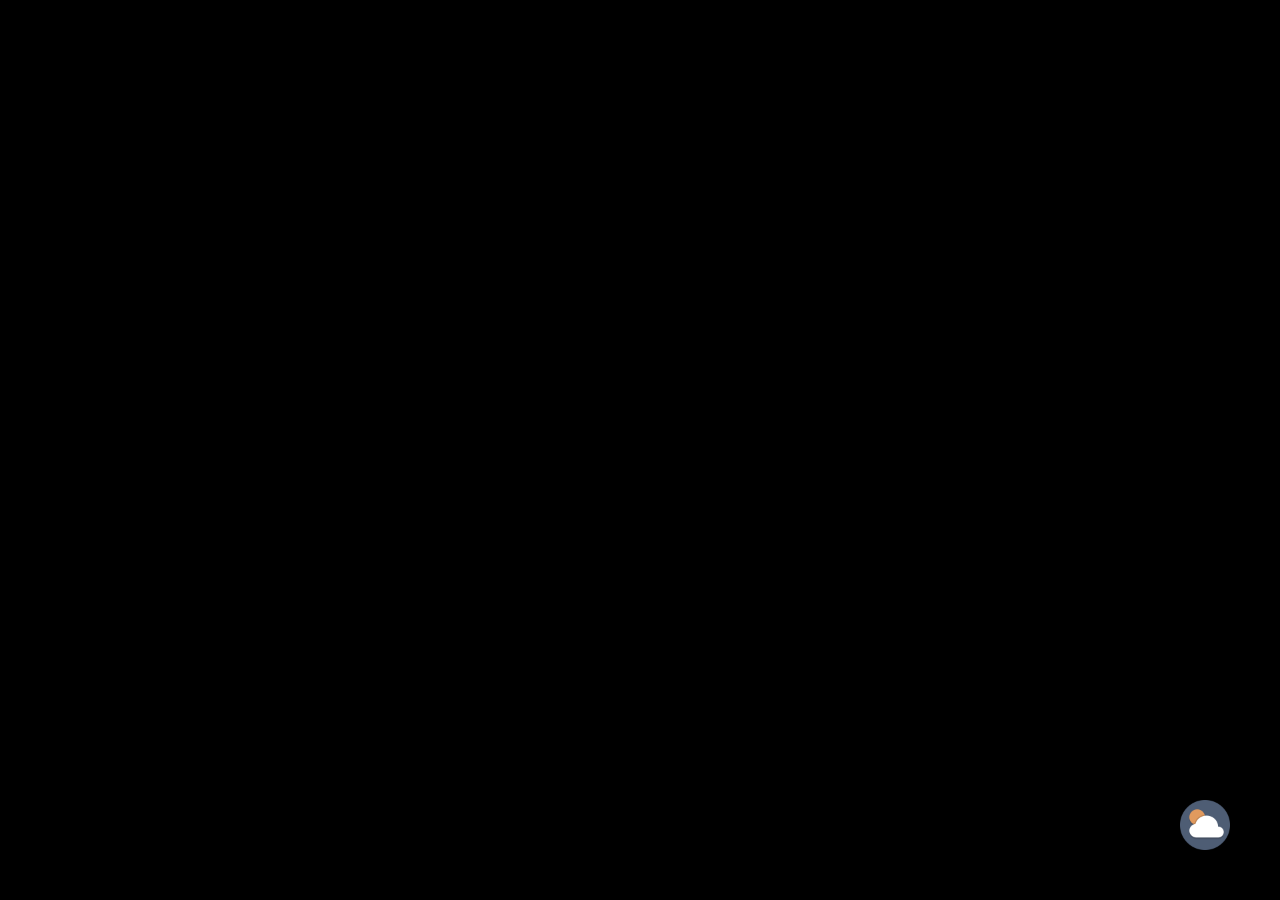
<file: Main/index.html>
<!DOCTYPE html>
<html lang="en">
<head>
    <title>SenyaWeather</title>
    <meta charset="UTF-8">
    <link rel="stylesheet" href="style.css">
    <link href="https://fonts.googleapis.com/css2?family=Poppins:wght@500&display=swap" rel="stylesheet">
    <meta name="viewport" content="width=device-width, initial-scale=1.0">
</head>
<body>
    <div class="home-left">

        <header class="header">
            <div class="logo">
                <h1>SenyaWeather</h1>
            </div>

            <nav>
                <a href="../Form/form.html">Sign Up</a>
                <a href="">Maps</a>
            </nav>
        </header>

        <div class="left-container">
            <h1 class="site">WWW.SENYAWEATHER.com</h1>
            <div class="cta">
                <a href="../Wth/index2.html">SEEWEATHER</a>
            </div>
        </div>

    </div>

    <div class="image-container">
        <div class="overlay"></div>
        <img src="d1.jpg" alt="">
    </div>

    <div class="socials">
        <ul>
            <li class="link">ABOUT</li>
            <li class="link">CONTACTS</li>
            <li class="link">AGREEMENT</li>
        </ul>
    </div>

    <div class="weath">
        <img src="weather.png">
    </div>

    <script src="js.js"></script>
</body>
</html>
</file>
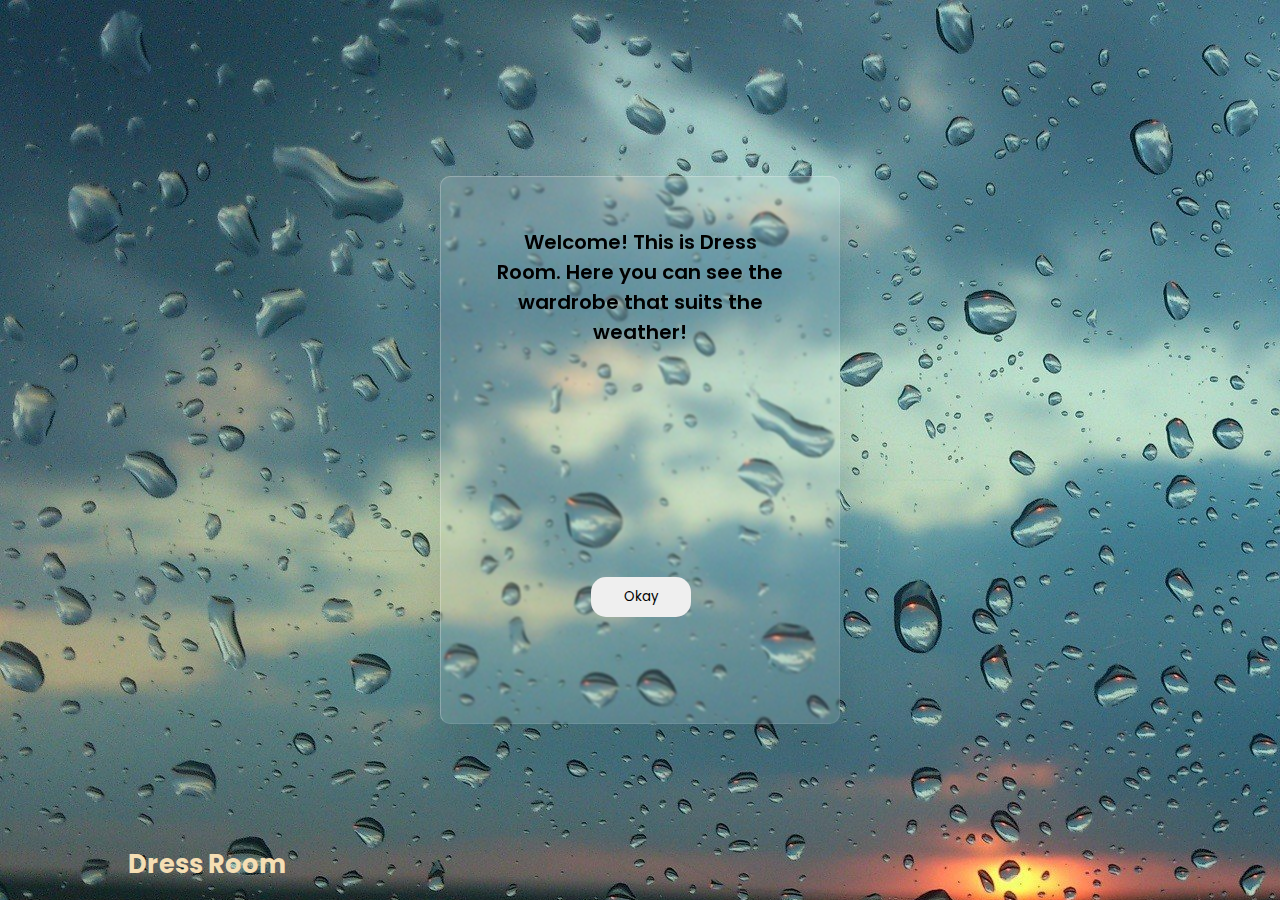
<file: DressRoom/index3.html>
<!DOCTYPE html>
<html lang="en">
<head>
    <meta charset="UTF-8">
    <meta name="viewport" content="width=device-width, initial-scale=1.0">
    <link href="https://fonts.googleapis.com/css2?family=Poppins:wght@500&display=swap" rel="stylesheet">
    <link rel="stylesheet" href="style3.css">
    <title>Dress Room</title>
</head>
<body>
    <h1>Dress Room</h1>
    <div class="product" id="prod">
        <div class="product-small-img">
            <img src="kepka.png" onclick="myFunction(this)">
            <img src="kofta.png" onclick="myFunction(this)">
            <img src="bruki.png" onclick="myFunction(this)">
            <img src="tufli.png" onclick="myFunction(this)">
            <img src="sumka.png" onclick="myFunction(this)">
        </div>
        <div class="img-container">
            <img id="imageBox" src="kepka.png" alt="">
        </div>
        <a href="../Wth/index2.html" class="floating-button">Thanks</a>
    </div>
    <div class="letter" id="let">
        <p>Welcome! This is Dress Room. Here you can see the wardrobe that suits the weather!</p>
        <button class="btn" onclick="onClickFunction()">Okay</button>
    </div>
    <script src="js3.js"></script>
</body>
</html>
</file>
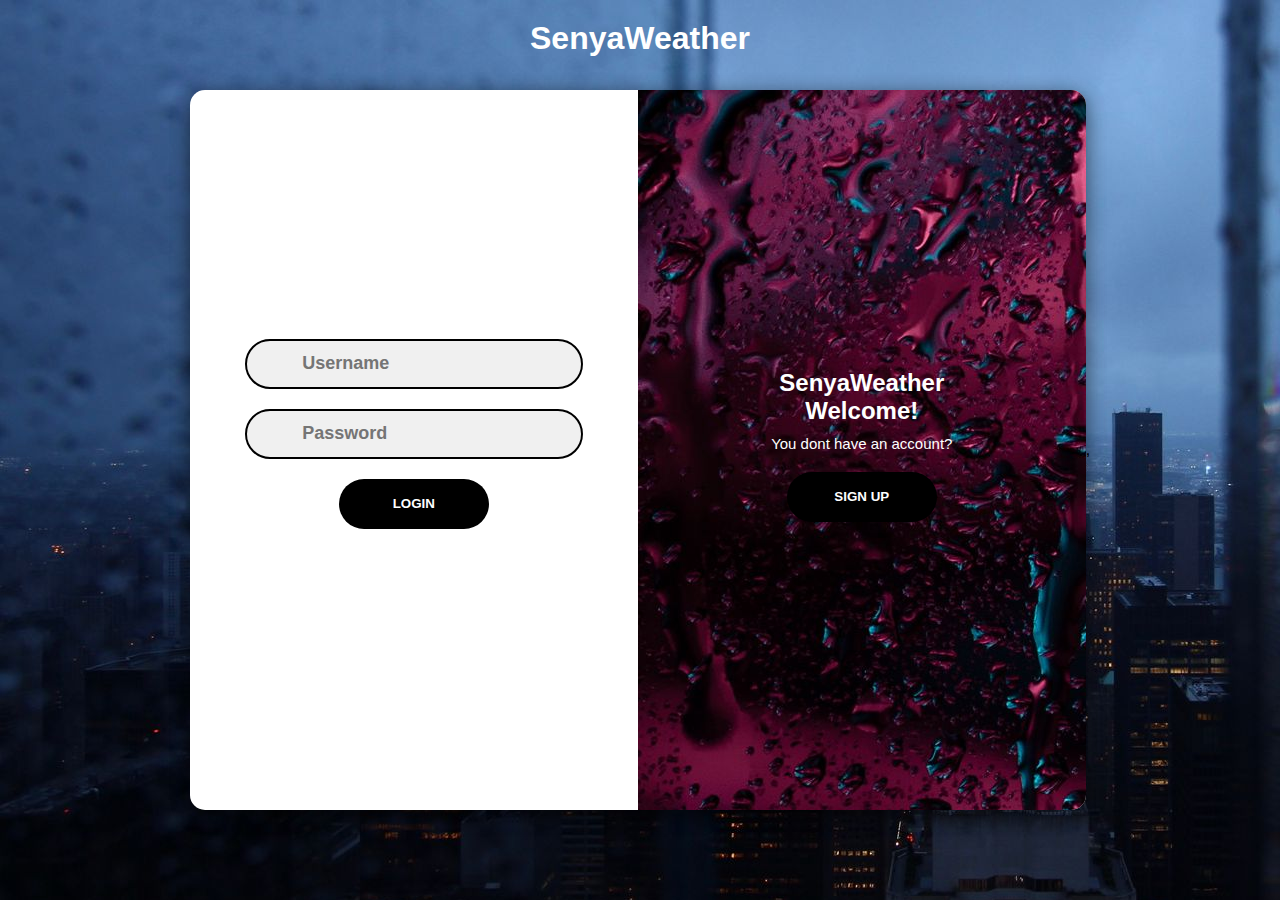
<file: Form/form.html>
<!DOCTYPE html>
<html lang="en">
<head>
    <meta charset="UTF-8">
    <meta name="viewport" content="width=device-width, initial-scale=1.0">
    <title>Form</title>
    <link rel="stylesheet" href="form.css">
    <link rel="stylesheet" href="https://use.fontawesome.com/releases/v5.15.4/css/all.css" integrity="sha384-DyZ88mC6Up2uqS4h/KRgHuoeGwBcD4Ng9SiP4dIRy0EXTlnuz47vAwmeGwVChigm" crossorigin="anonymous"/>
</head>
<body>
    <a class="h1" href="../main/index.html">SenyaWeather</a>
    <div class="container" id="msg">
        <div class="signin-signup">
            <form action="" class="sign-in-form">
                <h2 class="title">Sign in</h2>
                <div class="input-field">
                    <i class="fas fa-user"></i>
                    <input type="text" placeholder="Username">
                </div>  
                <div class="input-field">
                    <i class="fas fa-lock"></i>
                    <input type="password" placeholder="Password">
                </div>  
                <input type="submit" value="Login" class="btn">
                <p class="social-text">Or Sign in with social platform</p>
                <div class="social-media">
                    <a href="#" class="social-icon">
                        <!-- facebook -->
                        <i class="fab fa-telegram"></i> 
                    </a>
                    <a href="" class="social-icon">
                        <!-- twitter -->
                        <i class="fab fa-youtube"></i>
                    </a>
                    <a href="" class="social-icon">
                        <i class="fab fa-google"></i>
                    </a>
                    <a href="" class="social-icon">
                        <i class="fab fa-linkedin-in"></i>
                    </a>
                </div>
            </form>
            <form action="" class="sign-up-form">
                <h2 class="title">Sign up</h2>
                <div class="input-field">
                    <i class="fas fa-user"></i>
                    <input type="text" placeholder="Username">
                </div>  
                <div class="input-field">
                    <i class="fas fa-envelope"></i>
                    <input type="text" placeholder="Email">
                </div>  
                <div class="input-field">
                    <i class="fas fa-lock"></i>
                    <input type="password" placeholder="Password">
                </div>  
                <input type="submit" value="Sign up" class="btn">
                <p class="social-text">Or Sign in with social platform</p>
                <div class="social-media">
                    <a href="#" class="social-icon">
                        <!-- facebook -->
                        <i class="fab fa-telegram"></i> 
                    </a>
                    <a href="" class="social-icon">
                        <!-- twitter -->
                        <i class="fab fa-youtube"></i>
                    </a>
                    <a href="" class="social-icon">
                        <i class="fab fa-google"></i>
                    </a>
                    <a href="" class="social-icon">
                        <i class="fab fa-linkedin-in"></i>
                    </a>
                </div>
            </form>
        </div>
        <div class="panels-container">
            <div class="panel left-panel">
                <div class="content">
                    <h3>SenyaWeather</h3>
                    <h3>Welcome!</h3>
                    <p>You already have an account?</p>
                    <button class="btn" id="sign-in-btn">Sign in</button>
                </div>
            </div>
            <div class="panel right-panel">
                <div class="content">
                    <h3>SenyaWeather</h3>
                    <h3>Welcome!</h3>
                    <p>You dont have an account?</p>
                    <button class="btn" id="sign-up-btn">Sign up</button>
                </div>
            </div>
        </div>
    </div>
    ,<script src="form.js"></script>
</body>
</html>
</file>
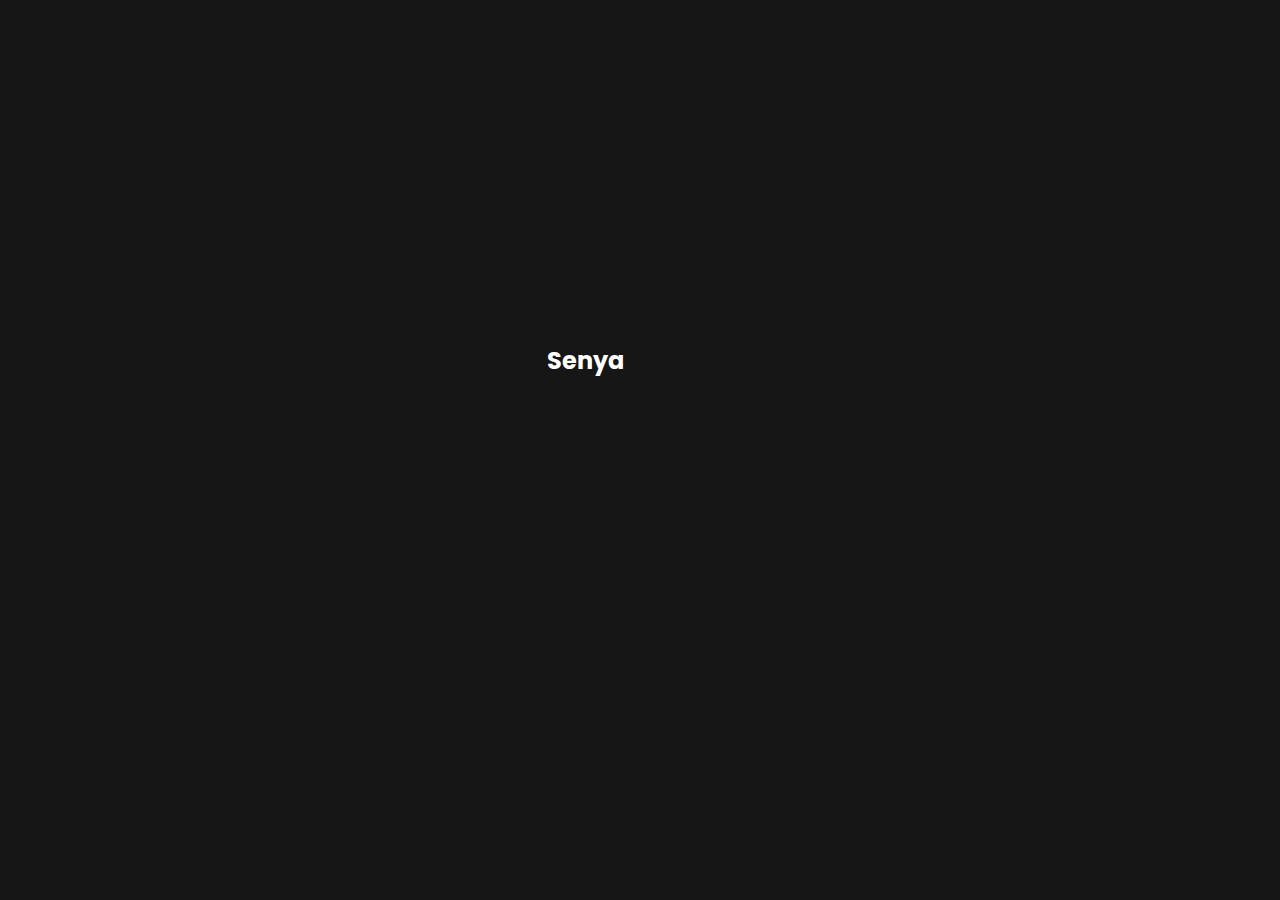
<file: Wth/index2.html>
<!DOCTYPE html>
<html lang="en">
<head>
    <meta charset="UTF-8">
    <meta name="viewport" content="width=device-width, initial-scale=1.0">
    <link href="https://fonts.googleapis.com/css2?family=Poppins:wght@500&display=swap" rel="stylesheet">
    <link href="https://fonts.googleapis.com/css2?family=Poppins:wght@300&display=swap" rel="stylesheet">
    <link rel="stylesheet" href="style2.css">
    <title>Weather</title>
</head>
<body>

    <div class="intro">
        <h1 class="logo-header">
            <span class="logo">Senya</span><span class="logo">Weather</span>
        </h1>
    </div>

    <header>
        <h4><a href="../Main/index.html">SenyaWeather</a></h4>
    </header>

    <div class="wraper">

        <div class="box">
            <h1>Search:</h1>
            <div>
                <input id="city" type="text" name="" placeholder="Type...">
                <button class="btn" type="submit" onClick="onClickFunction()">Search</button>
            </div>
        </div>

        <div id="block">
            <div class="hr1"></div>
            <div class="hr3"></div>
            <div class="hr2"></div>
            <div class="hr5"></div>
            <div class="hr6"></div>
            <div class="hr7"></div>
            <div class="hr8"></div>
        </div>

        <div id="linkroom">
            <a href="../DressRoom/index3.html" class="btn2">Dress Room</a>
        </div>
    </div>

    <script src="js2.js"></script>
</body>
</html>
</file>
<file: Main/style.css>
*{
    margin: 0;
    padding: 0;
    box-sizing: border-box;
    font-family: 'Poppins', sans-serif;
}

body,html{
    background-color: rgb(0, 0, 0);
}

h1{
    font-size: 1.5rem;
}

a{
    color: black;
    text-decoration: none;
}

.header{
    position: relative;
    top: 20px;
    width: 100%;
    height: 6rem;
    opacity: 0;
}

.logo {
    position: absolute;
    bottom: 0;
    left: 18%;
    color: rgb(0, 0, 0);
}

nav{
    position: absolute;
    right: 0;
    bottom: 0;
    display: flex;
    width: 50%;
    justify-content: space-around;
}

.home-left{
    position: relative;
    left: -55%;
    width: 55%;
    height: 100vh;
    background-color: rgb(255, 255, 255);
    animation: slide-perm 2s forwards;
}

.image-container{
    position: absolute;
    left: 10%;
    top: 20%;
    width: 60%;
    height: 600px;
    overflow: hidden;
    z-index: 2;
}

.image-container img{
    position: absolute;
    top: 0;
    left: -100%;
    width: 100%;
    filter: grayscale(0%);
}

.overlay{
    position: absolute;
    z-index: 4;
    top: 0;
    left: -100%;
    width: 100%;
    height: 600px;
    background-color: black;
    opacity: 0;
}

.left-container{
    position: absolute;
    z-index: 5;
    width: 100%;
    background-color: white;
    bottom: 0;
    height: 35%;
    padding-left: 18%;
    padding-top: 1rem;
}

.cta{
    position: relative;
    top: 20px;
    margin-top: 1rem;
    padding: 0.5rem;
    width: 8rem;
    text-align: center;
    background-color: rgb(0, 0, 0);
    color: white;
    opacity: 0;
}
.cta a{
    color: white;
}

.cta:hover{
    opacity: 0.6;
    cursor: pointer;
}

.site{
    position: relative;
    top: 20px;
    opacity: 0;
}

.socials{
    position: absolute;
    left: 80%;
    top: 50%;
    height: 15%;
    color: white;
}

.socials ul{
    height: 100%;
    display: flex;
    flex-direction: column;
    justify-content: space-around;
    list-style: none;
}

.link{
    position: relative;
    top: 20px;
    opacity: 0;
}

.socials ul li:hover{
    opacity: 0.6;
    cursor: pointer;
}

.active{
    position: relative;
    top: 0;
    opacity: 1;
    transition: 0.5s;
}

@keyframes slide{
    0%{
        left: -100%;
    }
    25%{
        left: -100%;
    }
    75%{
        left: 0%;
    }
    100%{
        left: 100%;
    }
}

@keyframes slide-perm{
    0%{
        left: -100%;
    }
    25%{
        left: -100%;
    }
    75%{
        left: 0%;
    }
    100%{
        left: 0%;
    }
}

.weath{
    display: flex;
    position: fixed;
    width: 50px;
    height: 50px;
    right: 50px;
    bottom: 50px;
    z-index: 5;
}

.weath:hover{
    opacity: 0.6;
    cursor: pointer;
}
</file>
<file: DressRoom/style3.css>
*{
    margin: 0;
    padding: 0;
    box-sizing: border-box;
    font-family: 'Poppins', sans-serif;
}
body{
    background: url(dressfon.jpg);
}
h1{
    align-items: center;
    position: absolute;
    left: 10%;
    bottom: 1rem;
    font-size: 1.6rem;
    color: wheat;
}
.product-small-img img{
    height: 92px;
    margin: 10px 0;
    cursor: pointer;
    display: block;
    opacity: 0.6;
}
.product-small-img img:hover{
    opacity: 1;
}
.product-small-img{
    float: left;
}
.product{
    top: 50%;
    left: 50%;
    transform: translate(-50%, -50%);
    position: absolute;
    display: flex;
    align-items: center;
    padding: 50px;
    background: rgba(255,255,255,0.1);
    box-shadow: 0 25px 45px rgba(0,0,0,0.1);
    border: 1px solid rgba(255,255,255,0.25);
    border-right: 1px solid rgba(255,255,255,0.1);
    border-bottom: 1px solid rgba(255,255,255,0.1);
    border-radius: 10px;
    overflow: hidden;
    backdrop-filter: blur(1px);
    display: none;
}
.floating-button {
    position: absolute;
    font-size: 20px;
    top: 550px;
    left: 300px;
    text-decoration: none;
    display: inline-block;
    width: 140px;
    height: 45px;
    line-height: 45px;
    border-radius: 45px;
    margin: 10px 20px;
    font-family: 'Montserrat', sans-serif;
    font-size: 11px;
    text-transform: uppercase;
    text-align: center;
    letter-spacing: 3px;
    font-weight: 600;
    color: #524f4e;
    background: white;
    box-shadow: 0 8px 15px rgba(0, 0, 0, .1);
    transition: .3s;
}
.floating-button:hover {
    background: #000000;
    box-shadow: 0 15px 20px rgba(0, 0, 0, 0.4);
    color: white;
    transform: translateY(-7px);
}
.letter{
    font-weight: 600;
    font-size: 20px;
    color: black;   
    text-align: center;
    top: 50%;
    left: 50%;
    transform: translate(-50%, -50%);
    position: absolute;
    display: flex;
    align-items: center;
    padding: 50px;
    background: rgba(255,255,255,0.1);
    box-shadow: 0 25px 45px rgba(0,0,0,0.1);
    border: 1px solid rgba(255,255,255,0.25);
    border-right: 1px solid rgba(255,255,255,0.1);
    border-bottom: 1px solid rgba(255,255,255,0.1);
    border-radius: 10px;
    overflow: hidden;
    backdrop-filter: blur(1px);
    height: 548px;
    max-width: 400px;
    display: block;
}
.btn{
    position: absolute;
    left: 150px;
    top: 400px;
    border: none;
    padding: 5px;
    border-radius: 15px;
    height: 40px;
    width: 100px;
}
.btn:hover{
    background: black;
    color: white;
}
.img-container img{
    height: 500px;
}
.img-container {
    float: right;
    padding: 10px;
}
</file>
<file: Form/form.css>
*{
    margin: 0;
    padding: 0;
    box-sizing: border-box;
    font-family: 'Poppins', sans-serif;
}
body{
    display: flex;
    align-items: center;
    justify-content: center;
    min-height: 100vh;
    background: url(fullbody.jpg);
}
#msg{
    transform: translateY(0);
    transition: .5s;
}
#msg.active{
    transform: translateY(-150%);
}
.h1{
    position: absolute;
    top: 20px;
    align-items: center;
    color: white;
    font-size: 2rem;
    text-decoration: none;
    font-weight: 700;
}
.container{
    position: relative;
    width: 70vw;
    height: 80vh;
    background: #fff;
    border-radius: 15px;
    box-shadow: 0 4px 20px 0 rgba(0, 0, 0, 0.3), 0 6px 20px 0 rgba(0, 0, 0, 0.3);
    overflow: hidden;
}
.container::before{
    content: "";
    position: absolute;
    top: 0;
    left: -50%;
    width: 100%;
    height: 100%;
    background: url(formbody.jpg);
    z-index: 6;
    transform: translateX(100%);
    transition: 1s ease-in-out;
}
.signin-signup{
    position: absolute;
    top: 0;
    left: 0;
    width: 100%;
    height: 100%;
    display: flex;
    align-items: center;
    justify-content: space-around;
    z-index: 5;
}
form{
    display: flex;
    align-items: center;
    justify-content: center;
    flex-direction: column;
    width: 40%;
    min-width: 238px;
    padding: 0 10px; 
}
form.sign-in-form{
    opacity: 1;
    transition: 0.5s ease-in-out;
    transition-delay: 1s;
}
form.sign-up-form{
    opacity: 0;
    transition: 0.5s ease-in-out;
    transition-delay: 1s;
}
.title{
    font-size: 35px;
    color: white;
    margin-bottom: 10px;
}
.input-field{
    width: 100%;
    height: 50px;
    background: #f0f0f0;
    margin: 10px 0;
    border: 2px solid black;
    border-radius: 50px;
    display: flex;
    align-items: center;
}
.input-field i {
    flex: 1;
    text-align: center;
    color: #666;
    font-size: 18px;
}
.input-field input{
    flex: 5;
    background: none;
    border: none;
    outline: none;
    width: 100%;
    font-size: 18px;
    font-weight: 600;
    color: #444;
}
.btn{
    width: 150px;
    height: 50px;
    border: none;
    border-radius: 50px;
    background: black;
    color: white;
    font-weight: 600;
    margin: 10px 0;
    text-transform: uppercase;
    cursor: pointer;
}
.btn:hover{
    background: rgb(58, 58, 58);
}
.social-text{
    margin: 10px 0;
    font-size: 16px;
    color: white;
}
.social-media{
    display: flex;
    justify-content: center;
}
.social-icon{
    height: 45px;
    width: 45px;
    display: flex;
    align-items: center;
    justify-content: center;
    color: white;
    border: 1px solid white;
    border-radius: 50px;
    margin: 0 5px;
}
a{
    text-decoration: none;
}
.social-icon:hover{
    color: #99FFFF;
    border-color: #99FFFF;
}
.panels-container{
    position: absolute;
    top: 0;
    left: 0;
    width: 100%;
    height: 100%;
    display: flex;
    align-items: center;
    justify-content: space-around;
}
.panel{
    display: flex;
    flex-direction: column;
    align-items: center;
    justify-content: space-around;
    width: 35%;
    min-width: 238px;
    padding: 0 10px;
    text-align: center;
    z-index: 6;
}
.left-panel{
    pointer-events: none;
}
.content{
    color: white;
    transition: 1.1s ease-in-out;
    transition-delay: 0.5s;
}
.panel h3{
    font-size: 24px;
    font-weight: 600;
}
.panel p{
    font-size: 15px;
    padding: 10px 0;
}
.image{
    width: 100%;
    transition: 1.1s ease-in-out;
    transition-delay: 0.4s;
}
.left-panel .image,
.left-panel .content{
    transform: translateX(-300%);
}
.right-panel .image,
.right-panel .content{
    transform: translateX(0);
}
.container.sign-up-mode::before{
    transform: translateX(0);
}
.container.sign-up-mode .right-panel .image,
.container.sign-up-mode .right-panel .content{
    transform: translateX(300%);
}
.container.sign-up-mode .left-panel .image,
.container.sign-up-mode .left-panel .content{
    transform: translateX(0);
}
.container.sign-up-mode form.sign-in-form{
    opacity: 0;
}
.container.sign-up-mode form.sign-up-form{
    opacity: 1;
}
.container.sign-up-mode .right-panel {
    pointer-events: none;
}
.container.sign-up-mode .left-panel {
    pointer-events: all;
}
</file>
<file: Wth/style2.css>
*{
    margin: 0;
    padding: 0;
    box-sizing: border-box;
    font-family: 'Poppins', sans-serif;
}

body{
    /* background: linear-gradient(0.25turn, #98d3ec, #ebf8e1, #f8c996); */
    background-image: url(body.jpg);
}

header{
    position: relative;
    left: 0;
    top: 0;
    width: 100%;
    height: 80px;
}

header h4{
    position: absolute;
    left: 10%;
    bottom: 1rem;
    font-size: 1.6rem;
}
a{
    text-decoration: none;
    color: white;
}

.intro{
    position: fixed;
    z-index: 1;
    left: 0;
    top: 0;
    width: 100%;
    height: 100vh;
    background-color: #161616;
    transition: 1s;
}

.logo-header{
    position: absolute;
    top: 40%;
    left: 50%;
    transform: translate(-50%, -50%);
    color: #ffffff;
}

.logo{
    position: relative;
    display: inline-block;
    bottom: -20px;
    opacity: 0;
}

.logo.active{
    bottom: 0;
    opacity: 1;
    transition: ease-in-out 0.5s;
}

.logo.fade{
    bottom: 150px;
    opacity: 0;
    transition: ease-in-out 0.5s;
}
.wraper{
    display: flex;
    flex-direction: column;
    justify-content: center;
    align-items: center;
    z-index: 1000;
    padding: 50px;
    background: rgba(255,255,255,0.1);
    box-shadow: 0 25px 45px rgba(0,0,0,0.1);
    border: 1px solid rgba(255,255,255,0.25);
    border-right: 1px solid rgba(255,255,255,0.1);
    border-bottom: 1px solid rgba(255,255,255,0.1);
    border-radius: 10px;
    overflow: hidden;
    backdrop-filter: blur(1px);
    width: 700px;
    margin-left: 600px;
}
#block{
    display: flex;
    flex-direction: column;
    justify-content: center;
    align-items: center;
    padding: 50px;
    transition: 5s;
    /* background-color: white; */
    background-image: url(block.jpg);
    color: #CCFFFF;
    margin: 20px;
    border-radius: 20px;
    -webkit-box-shadow: 0px 0px 10px 11px rgba(102, 0, 255, 0.2);
    -moz-box-shadow: 0px 0px 10px 11px rgba(102, 0, 255, 0.2);
    box-shadow: 0px 0px 10px 11px rgba(102, 0, 255, 0.2);
    display: none;
}
h1{
    margin: 0 0 10px;
    padding: 0;
    color: white;
    font-size: 24px;    
}
.box{
    position: relative;
}
input{
    position: relative;
    display: inline-block;
    font-size: 20px;
    box-sizing: border-box;
}
input[type="text"]
{
    background: #fff;
    width: 340px;
    border: none;
    outline: none;
    padding: 0 25px;
    border-radius: 25px 0 0 25px;
}
.btn{
    position: relative;
    display: inline-block;
    box-sizing: border-box;
    font-size: 20px;
    padding: 0 25px;
    border: none;
    border-radius: 0 25px 25px 0; 
    width: 150px;
    border: none;
    outline: none;
    cursor: pointer;
    background: #000000;
    color: white;
    margin-top: 10px;
}
.btn:hover{
    background: white;
    color: black;
}
img{
    border-radius: 20px;
    max-width: 200px;
}
@keyframes block {
    0% {opacity: 0;}
    100% {opacity: 1;}
}
.hr3 {
    font-size: 50px;
}
.hr5{
    display: flex;
    justify-content: center;
    align-items: center;
}
#linkroom{
    display: none;
}
.btn2{
    text-decoration: none;
    display: inline-block;
    padding: 10px 30px;
    margin: 10px 20px;
    position: relative;
    overflow: hidden;
    border-radius: 8px;
    font-family: 'Poppins', sans-serif;
    color: #fdfdfd;
    transition: .2s ease-in-out;
    background-color: white;
    color: black;
}
.btn2:before{
    content: "";
    background: linear-gradient(90deg, rgba(255, 255, 255, .1), rgba(255, 255, 255, .5));
    height: 50px;
    width: 50px;
    position: absolute;
    top: -8px;
    left: -75px;
    transform: skewX(-45deg);
}
.btn2:hover{
    background: #000000;
    color: #fff;
}
.btn2:hover:before {
    left: 150px;
    transition: .5s ease-in-out;
}
</file>
